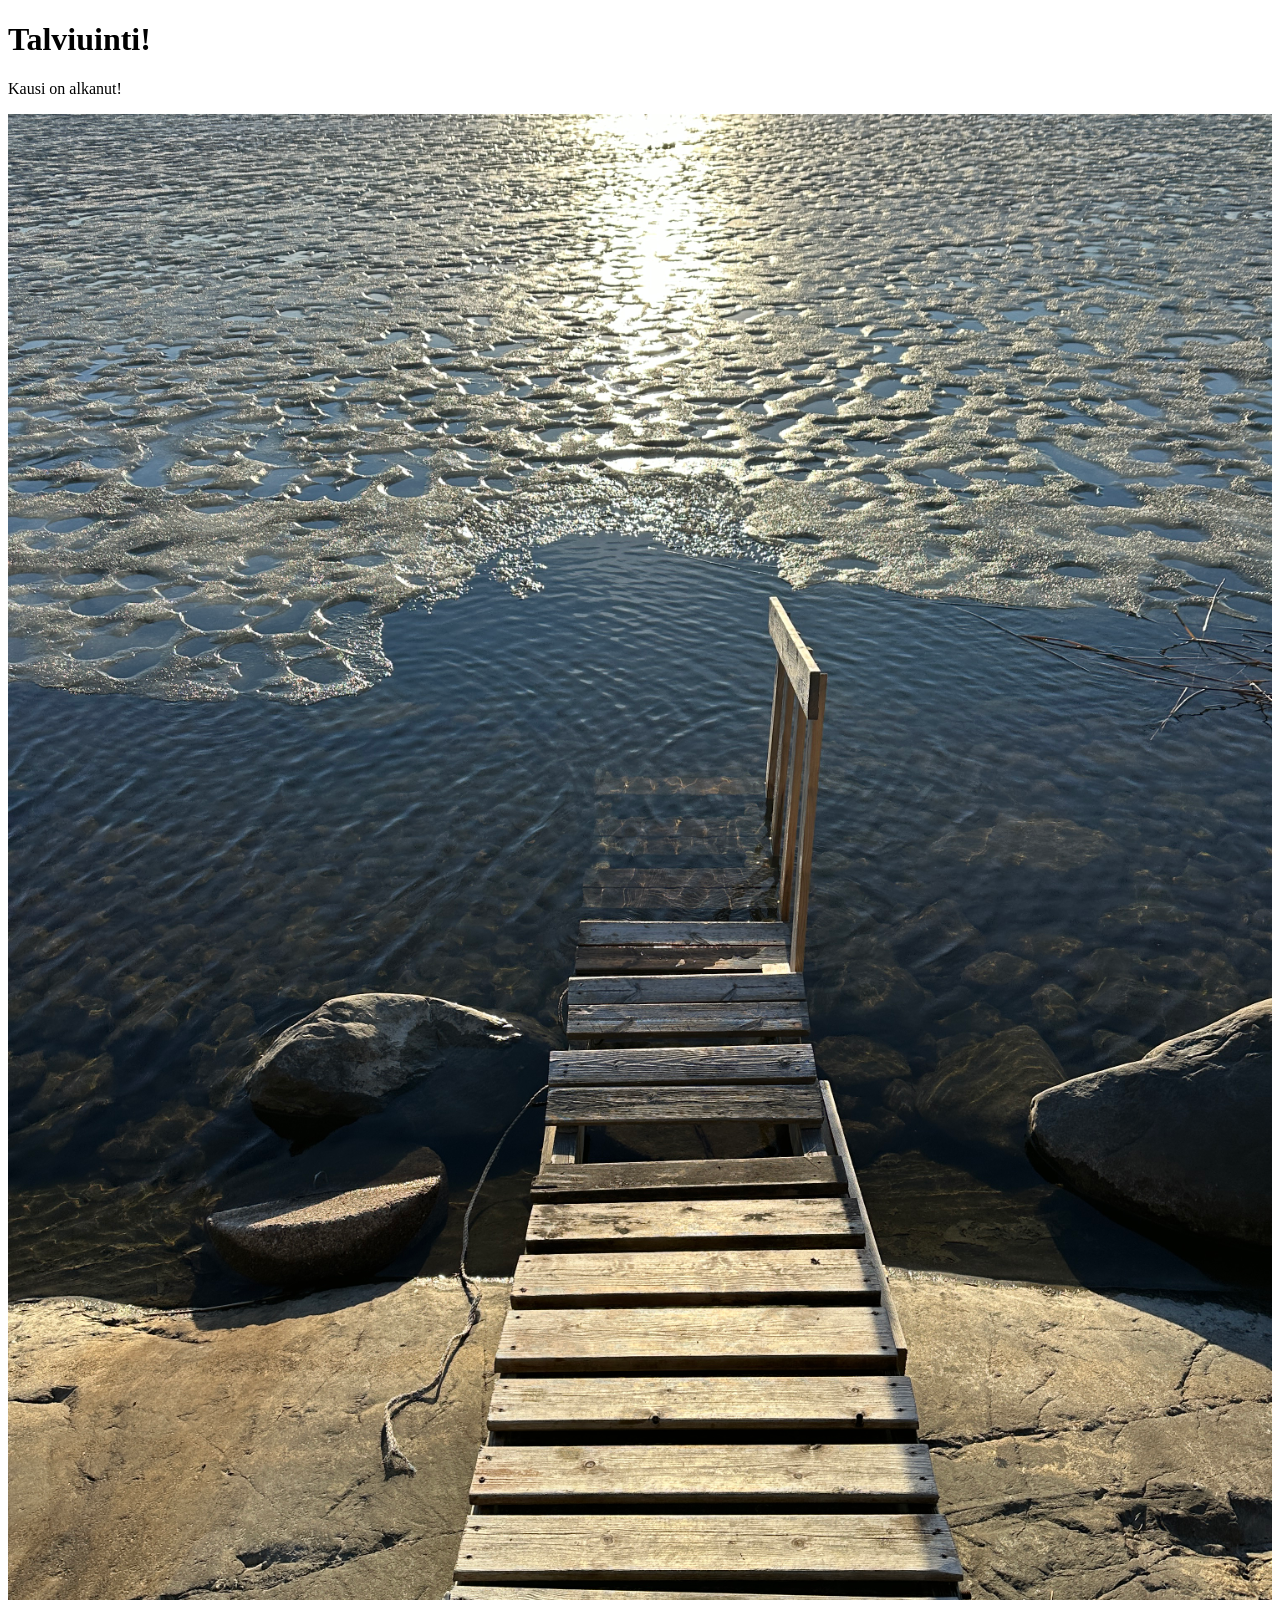
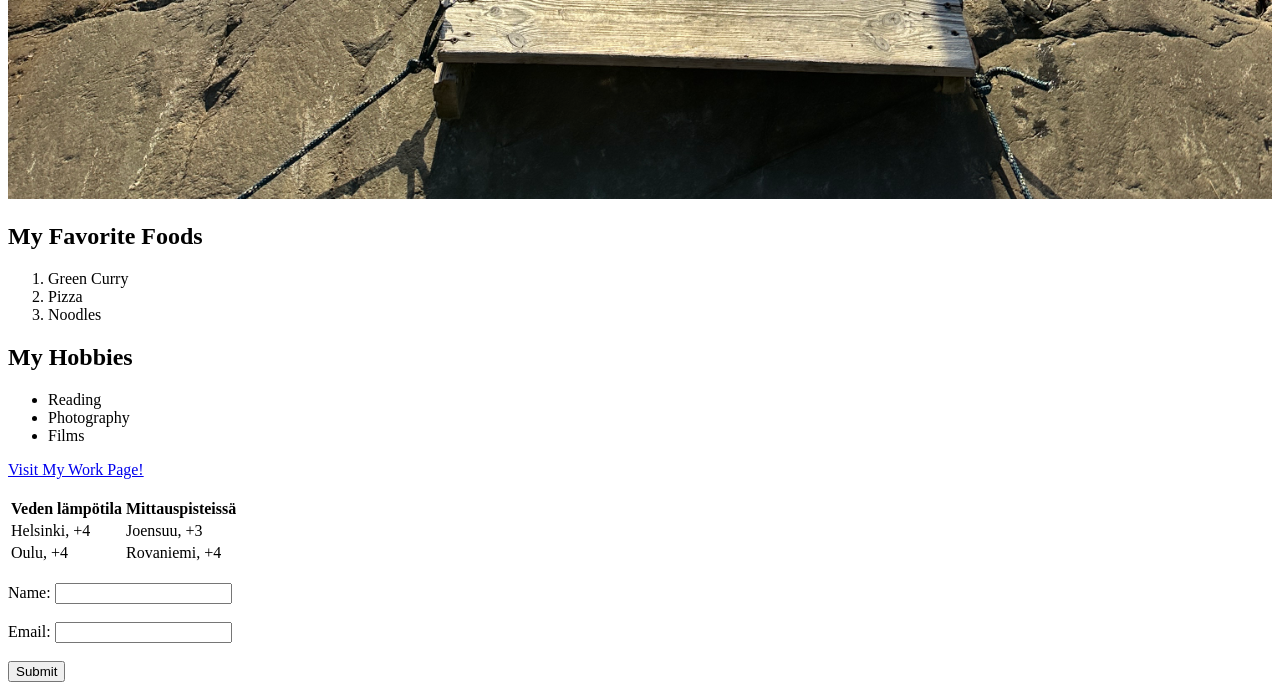
<file: WS_01/index.html>
<!DOCTYPE html>
    <html lang="fi">
    <head>
        <meta charset="UTF-8">
    <title>Jouni's Web Page</title>
    </head>
    <body>
        <h1>Talviuinti!</h1>
        <p>Kausi on alkanut!</p>
        <img src="IMG_talviuinti.JPG" alt="kuva" style="max-width: 100%; height: auto;">
    <h2>My Favorite Foods</h2>
    <ol>
        <li>Green Curry</li>
        <li>Pizza</li>
        <li>Noodles</li>
    </ol>
    
    <h2>My Hobbies</h2>
    <ul>
        <li>Reading</li>
        <li>Photography</li>
        <li>Films</li>
    </ul>
    <a href="https://jounisoikkeli.com/">Visit My Work Page!</a><br>
    <br>
    <table>
    <tr>
        <th>Veden lämpötila</th>
        <th>Mittauspisteissä</th>
    </tr>
    <tr>
        <td>Helsinki, +4</td>
        <td>Joensuu, +3</td>
    </tr>
    <tr>
        <td>Oulu, +4</td>
        <td>Rovaniemi, +4</td>
    </tr>
    </table><br>
    <form>
    <label for="name">Name:</label>
    <input type="text" id="name" name="name"><br><br>
    <label for="email">Email:</label>
    <input type="email" id="email" name="email"><br><br>
    <input type="submit" value="Submit">
    </form>
    </body>
    </html>
</file>
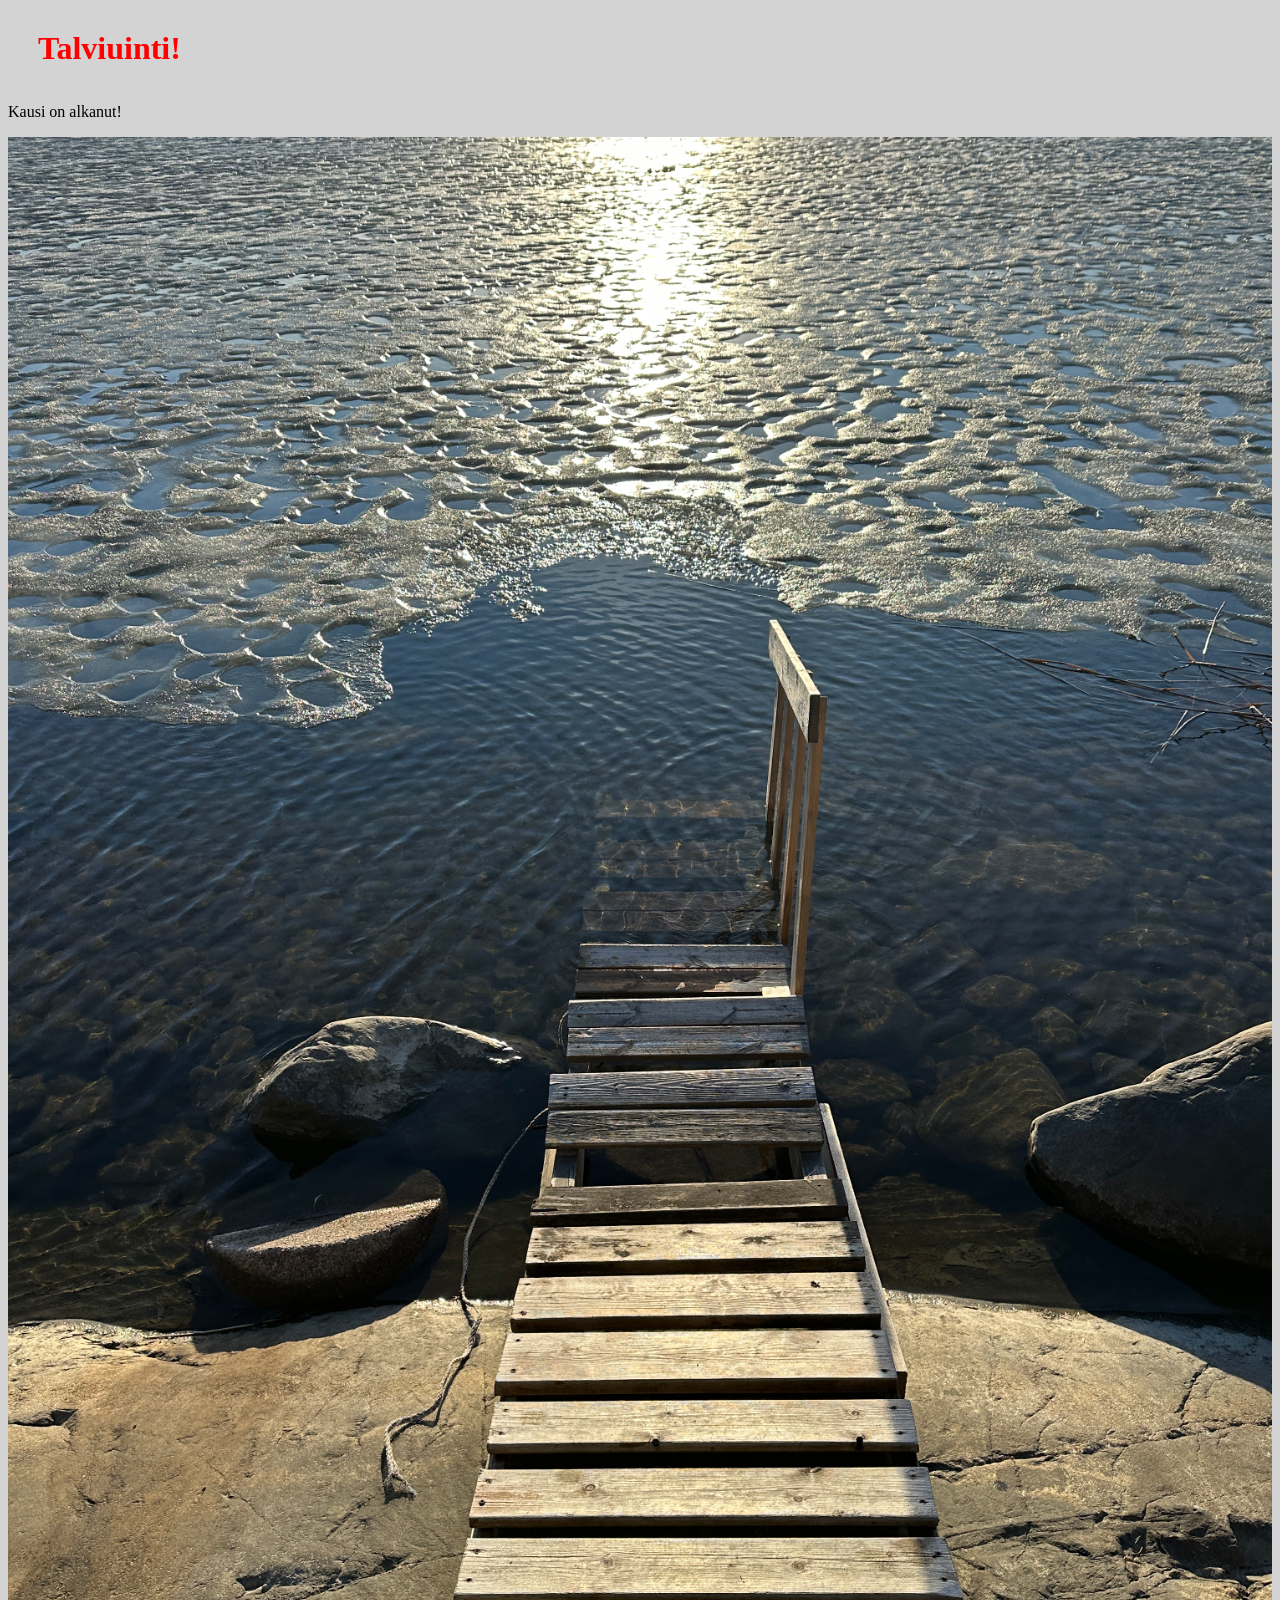
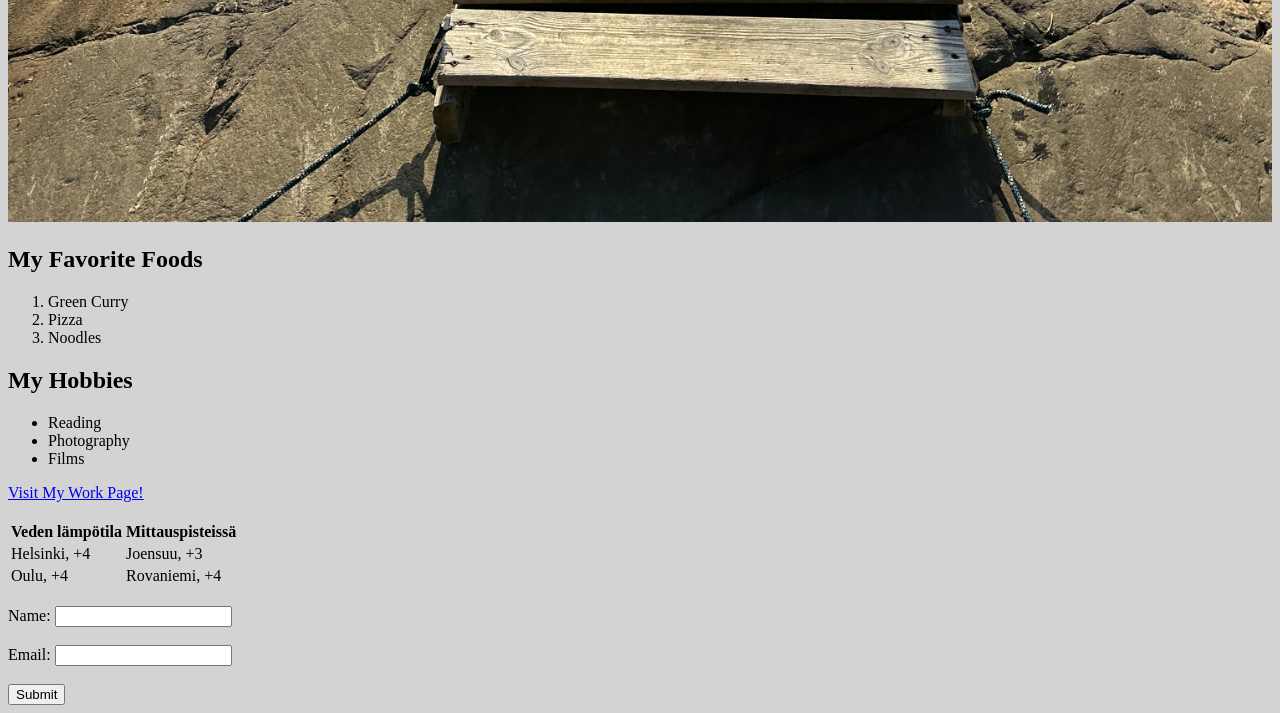
<file: WS_02/index.html>
<!DOCTYPE html>
    <html lang="fi">
    <head>
        <meta charset="UTF-8">
        <style>
    h1 {
      color: green;
    }
    </style>
    <link rel="stylesheet" href="styles.css">
    <title>Jouni's Web Page</title>
    </head>
    <body>
        <h1 style="color: red;">Talviuinti!</h1>
        <p>Kausi on alkanut!</p>
        <img src="IMG_talviuinti.JPG" alt="kuva" style="max-width: 100%; height: auto;">
    <h2>My Favorite Foods</h2>
    <ol>
        <li>Green Curry</li>
        <li>Pizza</li>
        <li>Noodles</li>
    </ol>
    
    <h2>My Hobbies</h2>
    <ul>
        <li>Reading</li>
        <li>Photography</li>
        <li>Films</li>
    </ul>
    <a href="https://jounisoikkeli.com/">Visit My Work Page!</a><br>
    <br>
    <table>
    <tr>
        <th>Veden lämpötila</th>
        <th>Mittauspisteissä</th>
    </tr>
    <tr>
        <td>Helsinki, +4</td>
        <td>Joensuu, +3</td>
    </tr>
    <tr>
        <td>Oulu, +4</td>
        <td>Rovaniemi, +4</td>
    </tr>
    </table><br>
    <form>
    <label for="name">Name:</label>
    <input type="text" id="name" name="name"><br><br>
    <label for="email">Email:</label>
    <input type="email" id="email" name="email"><br><br>
    <input type="submit" value="Submit">
    </form>
    </body>
    </html>
</file>
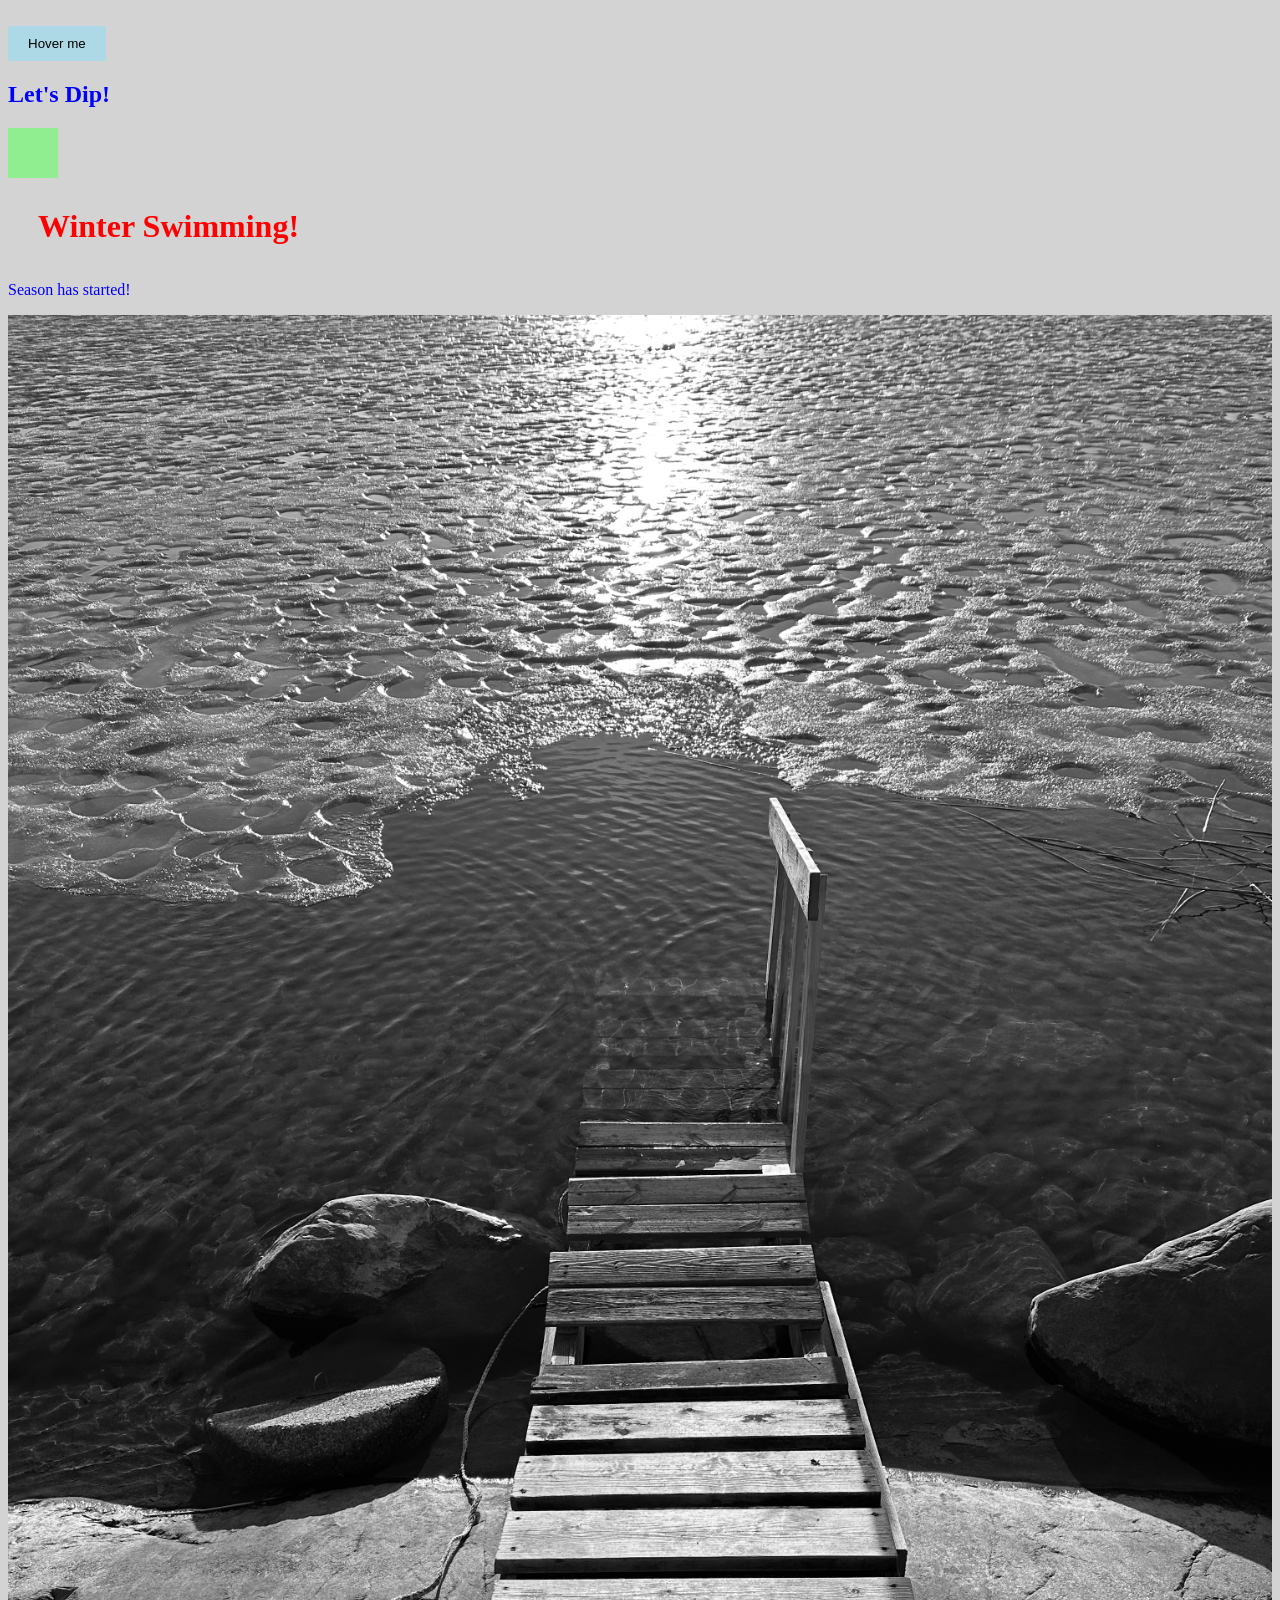
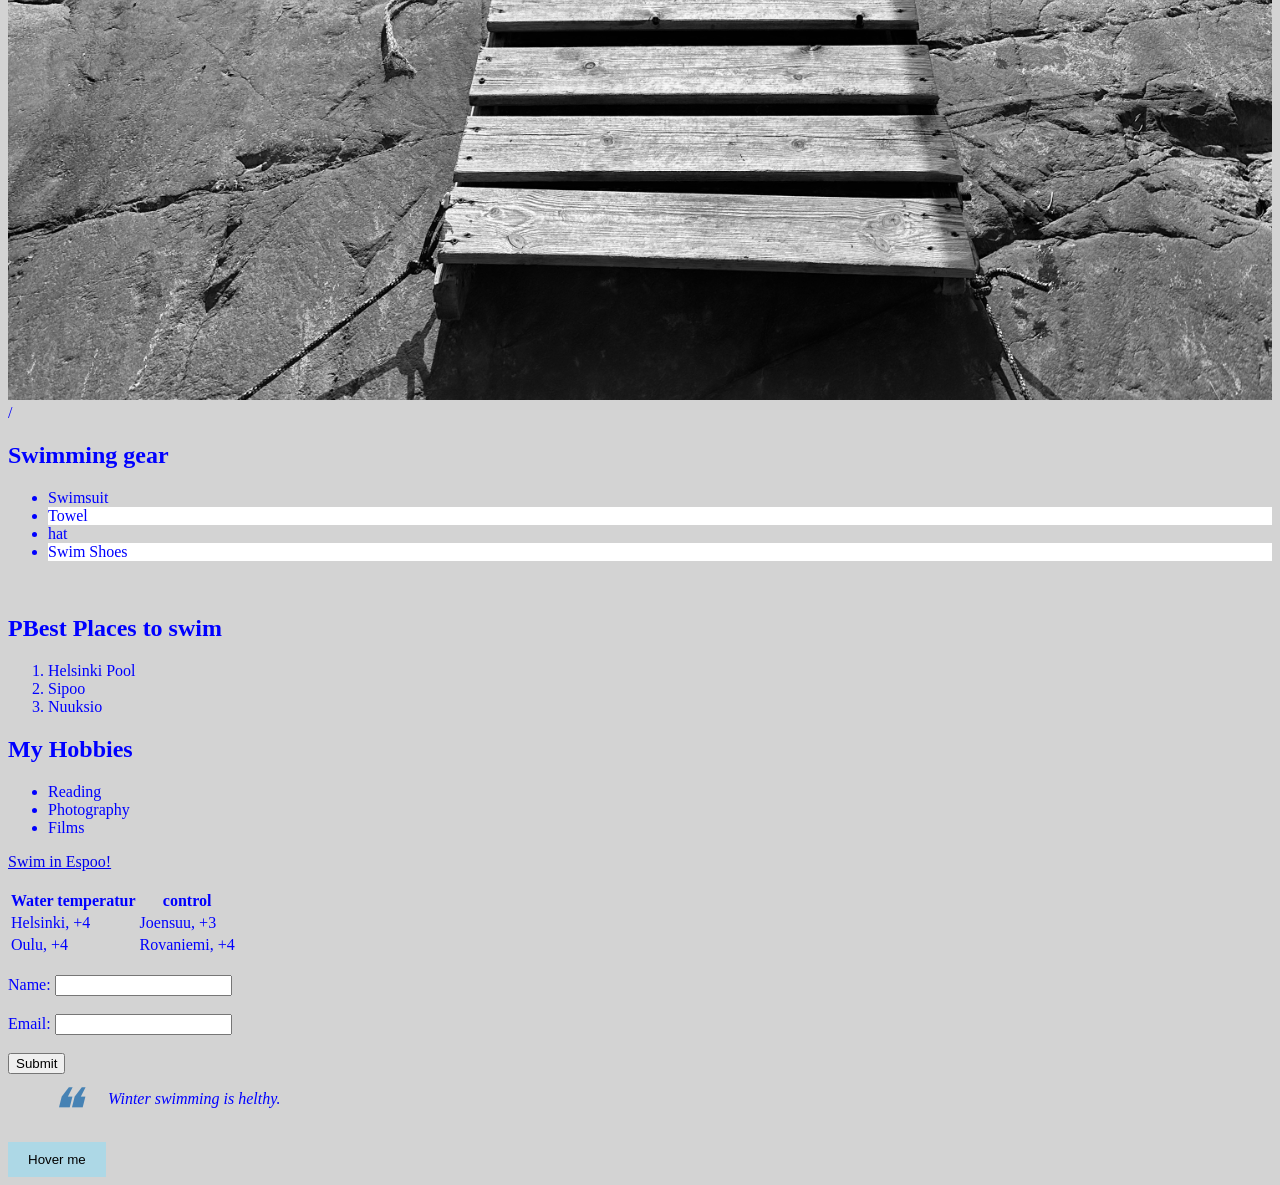
<file: WS_03/index.html>
<!doctype html>
<html lang="fi">
  <head>
    <meta charset="UTF-8" />
    <style>
      h1 {
        color: green;
      }
    </style>
    <link rel="stylesheet" href="styles.css" />
    <title>Jouni's Web Page</title>
  </head>
  <body>
    <br /><button class="transition-button">Hover me</button>
    <h2>Let's Dip!</h2>
    <div class="animation-box"></div>
    <h1 style="color: red">Winter Swimming!</h1>
    <p>Season has started!</p>
    <img
      src="IMG_talviuinti.JPG"
      alt="Puiset uimatikkaat johtavat kallioiselta rannalta jäiselle järvelle. Auringonvalo kimmeltää jäälauttojen ja veden pinnalla; ympärillä näkyy rantakallioita. Maisema on rauhallinen."
      style="max-width: 100%; height: auto "<img src="IMG_talviuinti.JPG" alt="Talviuinti"
    class="filter-image"
    style="max-width: 100%; height: auto;">
    /<h2>Swimming gear</h2>

<ul class="pseudo-list">
    <li>Swimsuit</li>
    <li>Towel</li>
    <li>hat</li>
    <li>Swim Shoes</li>
</ul><br>
    <h2>PBest Places to swim</h2>
    <ol>
      <li>Helsinki Pool</li>
      <li>Sipoo</li>
      <li>Nuuksio</li>
    </ol>

    <h2>My Hobbies</h2>
    <ul>
      <li>Reading</li>
      <li>Photography</li>
      <li>Films</li>
    </ul>
    <a href="https://www.visitespoo.fi/en/visitor/see-do/activities/winter-swimming-areas">Swim in Espoo!</a><br />
    <br />
    <table>
      <tr>
        <th>Water temperatur</th>
        <th>control</th>
      </tr>
      <tr>
        <td>Helsinki, +4</td>
        <td>Joensuu, +3</td>
      </tr>
      <tr>
        <td>Oulu, +4</td>
        <td>Rovaniemi, +4</td>
      </tr>
    </table>
    <br />
    <form>
      <label for="name">Name:</label>
      <input type="text" id="name" name="name" /><br /><br />
      <label for="email">Email:</label>
      <input type="email" id="email" name="email" /><br /><br />
      <input type="submit" value="Submit" />
    <br>

<blockquote class="quote">
    Winter swimming is helthy.

</blockquote>
    <br>

    <button class="transition-button">Hover me</button>

  </body>
</html>
</file>
<file: WS_02/styles.css>
body {
  background-color: lightgray;
}

h1 {
  color: blue;
  font-size: 2em;
  padding: 20px;
  margin: 10px;
}
</file>
<file: WS_03/styles.css>
body {
  background-color: lightgray;
  color: blue;
}

h1 {
  font-size: 2em;
  padding: 20px;
  margin: 10px;
}

.transition-button {
  background-color: lightblue;
  padding: 10px 20px;
  border: none;
  cursor: pointer;
  transition: background-color 0.3s ease;
}

.transition-button:hover {
  background-color: lightcoral;
}

.animation-box {
    width: 50px;
    height: 50px;
    background-color: lightgreen;
    position: relative;
    animation: move 2s infinite alternate;
}

@keyframes move {
    from {
        left: 0;
    }
    to {
        left: 100px;
    }
}
.pseudo-list li:nth-child(odd) {
    background-color: lightgray;
}

.pseudo-list li:nth-child(even) {
    background-color: white;
}
.filter-image {
    filter: grayscale(100%);
    transition: filter 0.3s ease;
}

.filter-image:hover {
    filter: grayscale(0%);
}.quote {
    position: relative;
    padding-left: 60px;
    font-style: italic;
}

.quote::before {
    content: "❝";
    position: absolute;
    left: 0;
    top: -15px;
    font-size: 60px;
    color: steelblue;
</file>
